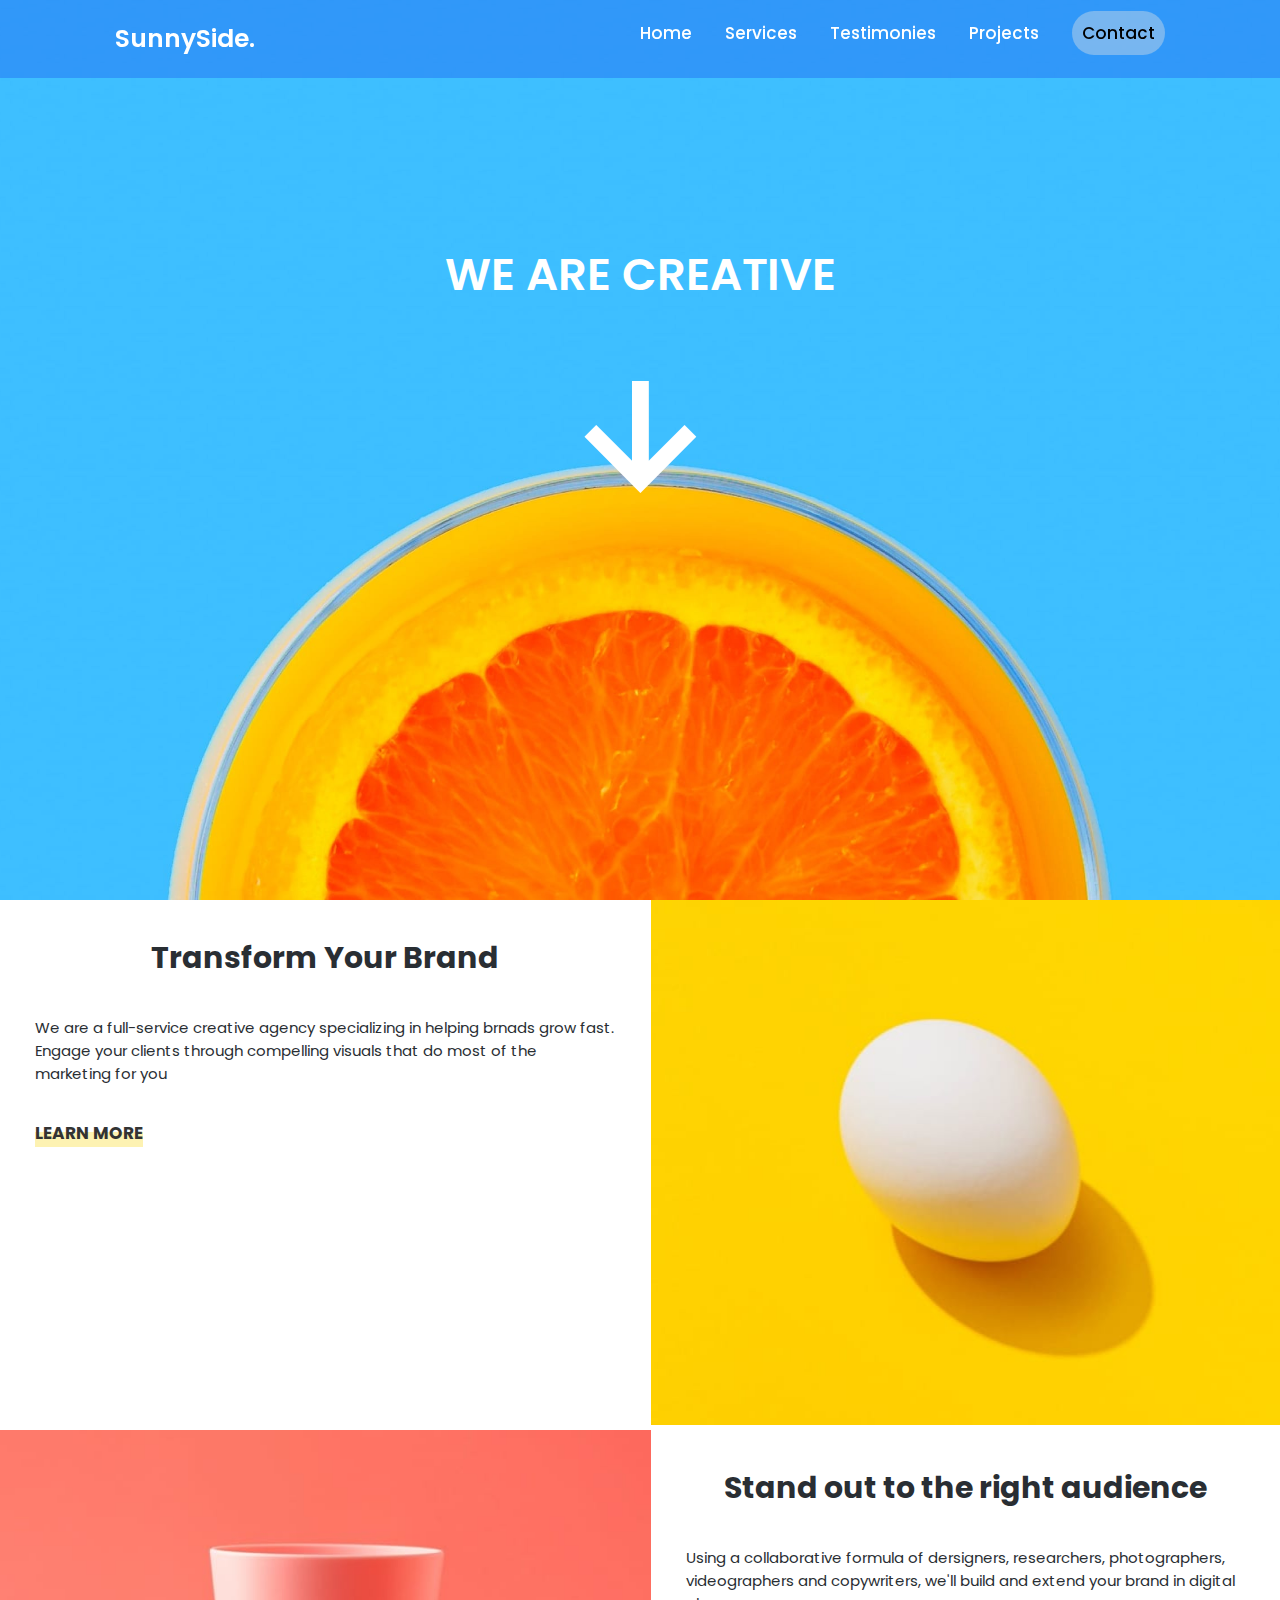
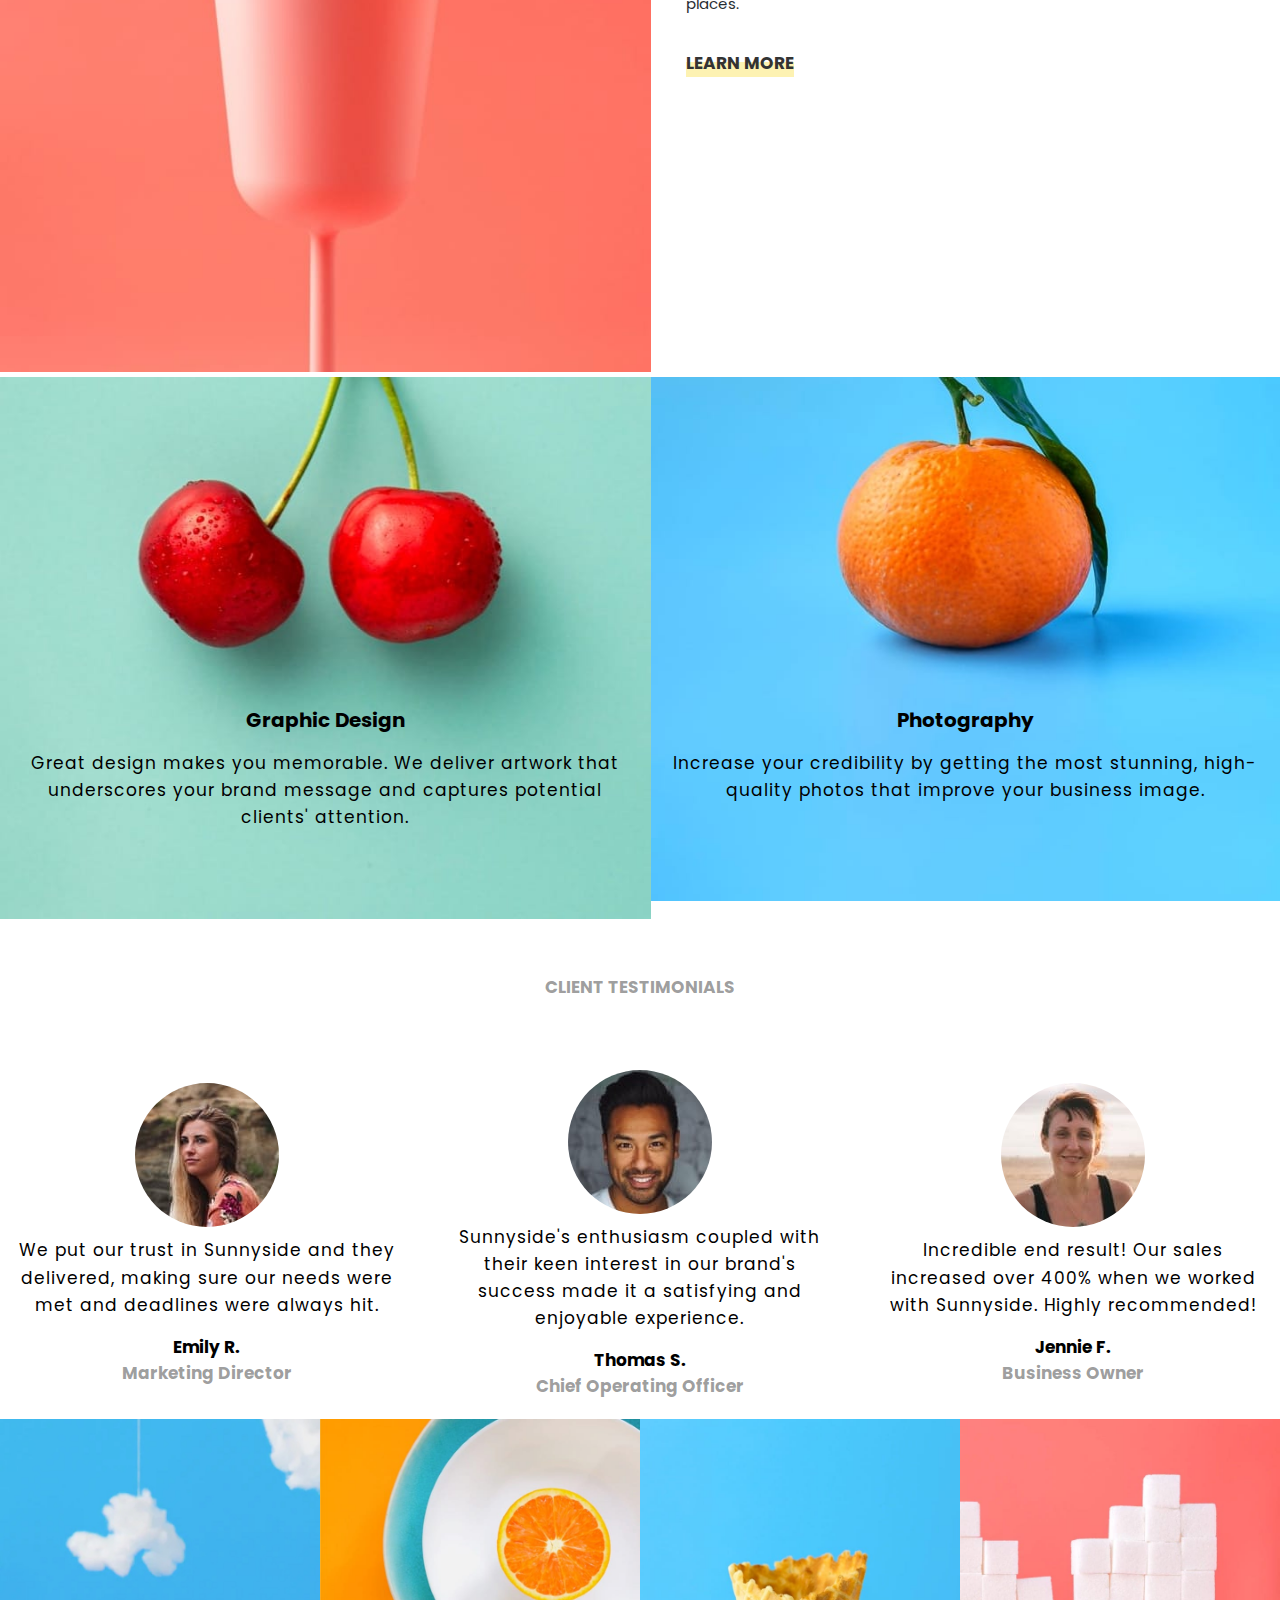
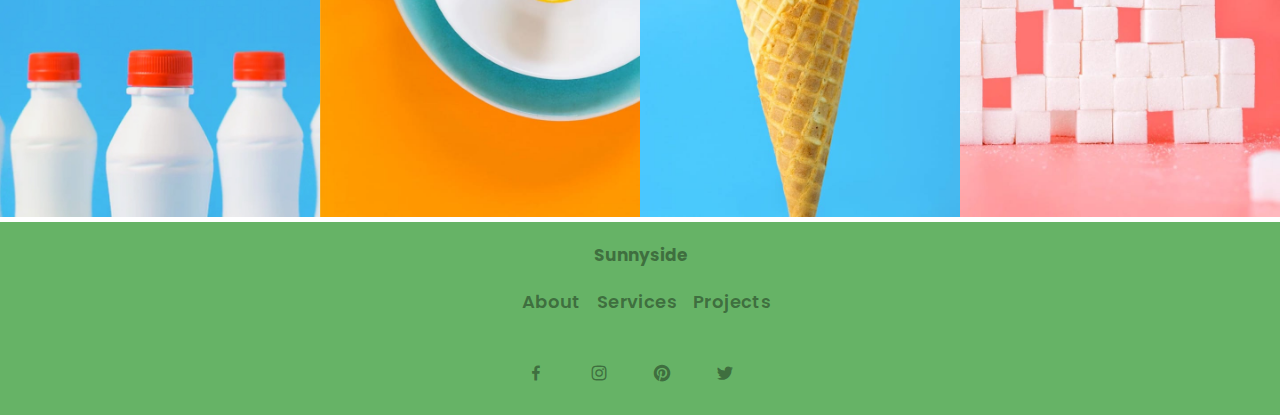
<file: index.html>
<!DOCTYPE html>
<html lang="en">
<head>
    <meta charset="UTF-8">
    <meta name="viewport" content="width=device-width, initial-scale=1.0">
    <meta http-equiv="X-UA-Compatible" content="ie=edge">
    <title>Sunny Side Agency</title>
    <link rel="stylesheet" href="style.css">
    <link rel="stylesheet" href="boxicons-2.1.4/css/boxicons.min.css">
</head>
<body>

    <!-- header design -->

    <header class="header">
        <a href="#" class="logo">SunnySide.</a>
        <div class="bx bx-menu" id="menu-icon"></div>

        <nav class="navbar">
            <a href="#home">Home</a>
            <a href="#services">Services</a>
            <a href="#testimonies">Testimonies</a>
            <a href="#projects">Projects</a>
            <a href="#contact" style="color:black;">Contact</a>
        </nav>
    </header>

    <!-- section home design -->

    <section class="home" id="home">
        <div class="hero-image">
            <div class="hero-text">
                <h1>WE ARE CREATIVE</h1>
                <i class="bx bx-down-arrow-alt"></i>
            </div>
        </div>
    </section>

    <!-- section services design -->
    <section class="container">
        <div class="text">
            <h2>Transform Your Brand</h2>
        <p>We are a full-service creative agency specializing in helping brnads grow fast. Engage your clients through compelling visuals that do most of the marketing for you</p>
        <a href="" class="hero-btn">LEARN MORE</a>
        </div>
        <div class="images">
            <img src="images/image-transform.jpg" alt=""> 
        </div>
        <div class="images">
            <img src="images/image-stand-out.jpg" alt=""> 
        </div>
        <div class="text">
            <h2>Stand out to the right audience</h2>
        <p>Using a collaborative formula of dersigners, researchers, photographers, videographers and copywriters, we'll build and extend your brand in digital places.</p>
        <a href="" class="hero-btn">LEARN MORE</a>
        </div>
        <div class="images-1">
            <img src="images/image-graphic-design.jpg" alt="">
            <div class="text-1">
                <h2>Graphic Design</h2>
                <p>Great design makes you memorable. We deliver artwork that underscores your brand message and captures potential clients' attention.</p>
            </div>
        </div>
        <div class="images-1">
            <img src="images/image-photography.jpg" alt="">
            <div class="text-1">
                <h2>Photography</h2>
                <p>Increase your credibility by getting the most  stunning, high-quality photos that improve your business image.</p>
            </div>
        </div>
    </section>

    <!-- section testimonies design -->

    <section id="services" class="services">
        <div class="main-text">
            <h2>CLIENT TESTIMONIALS</h2>
        </div>

        <div class="section-testimonies">
            <div class="testimonies-box">
                <img src="images/image-emily.jpg" alt="">
                <p>We put our trust in Sunnyside and they delivered, making sure our needs were met and deadlines were always hit.</p>
                <h3>Emily R.</h3>
                <h6>Marketing Director</h6>
            </div>

            <div class="testimonies-box">
                <img src="images/image-thomas.jpg" alt="">
                <p>Sunnyside's enthusiasm coupled with their keen interest in our brand's success made it a satisfying and enjoyable experience.</p>
                <h3>Thomas S.</h3>
                <h6>Chief Operating Officer</h6>
            </div>

            <div class="testimonies-box">
                <img src="images/image-jennie.jpg" alt="">
                <p>Incredible end result! Our sales increased over 400% when we worked with Sunnyside. Highly recommended!</p>
                <h3>Jennie F.</h3>
                <h6>Business Owner</h6>
            </div>
        </div>
    </section>

    <!-- section prjects design -->
    
    <section class="gallery">
        <div class="image-gallery">
            <img src="images/image-gallery-milkbottles.jpg" alt="">         
        </div>
        <div class="image-gallery">
            <img src="images/image-gallery-orange.jpg" alt="">         
        </div>
        <div class="image-gallery">
            <img src="images/image-gallery-cone.jpg" alt="">         
        </div>
        <div class="image-gallery">
            <img src="images/image-gallery-sugarcubes.jpg" alt="">         
        </div>
    </section>

    <!-- footer design -->
    <section id="footer" class="footer">
        <div class="main-texts">
            <h2>Sunnyside</h2>
        </div>

        <div class="containers">
            <div class="fillter-buttons">
                <button class="btn">About</button>
                <button class="btn">Services</button>
                <button class="btn">Projects</button>
            </div>
            <div class="social-icons">
                <a href="#"><i class="bx bxl-facebook"></i></a>
                <a href=""><i class="bx bxl-instagram"></i></a>
                <a href=""><i class="bx bxl-pinterest"></i></a>
                <a href=""><i class="bx bxl-twitter"></i></a>
            </div>
            
        </div>
    </section>

    
    
    <script src="script.js"></script>
</body>
</html>
</file>
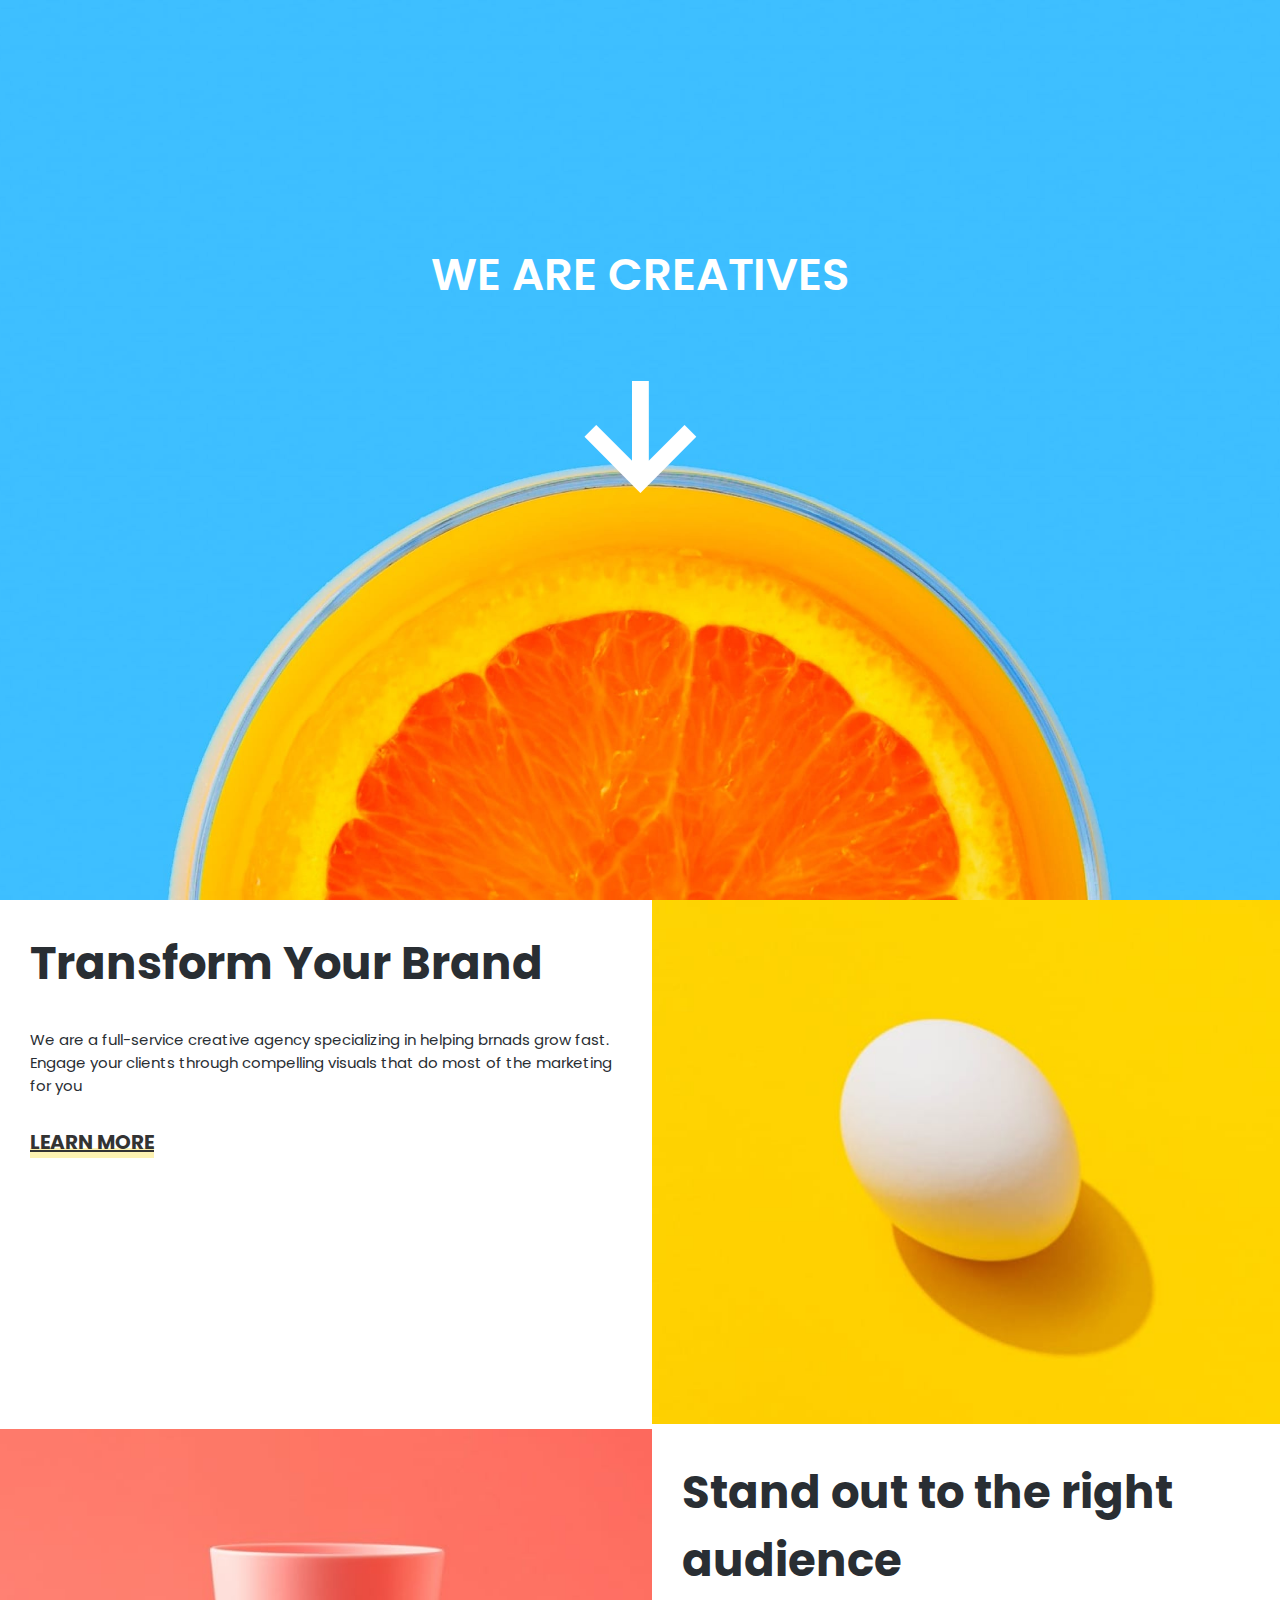
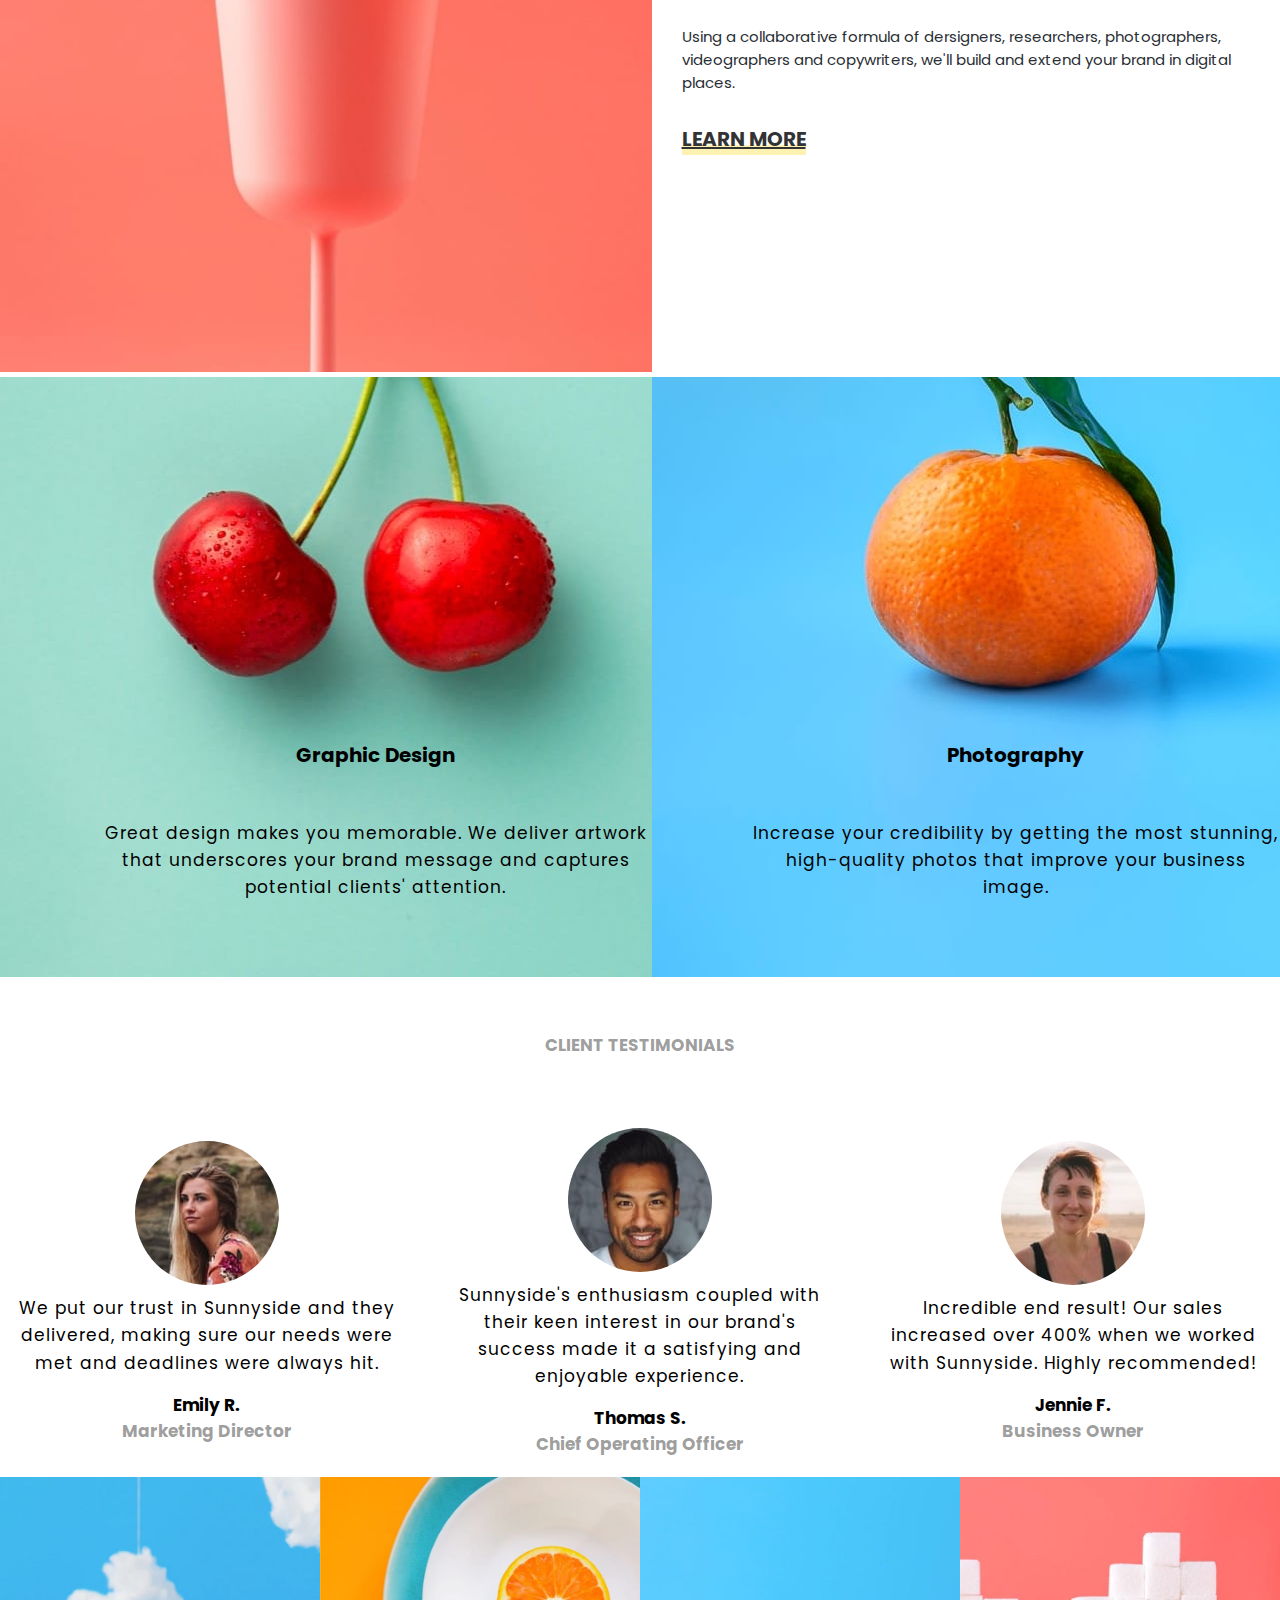
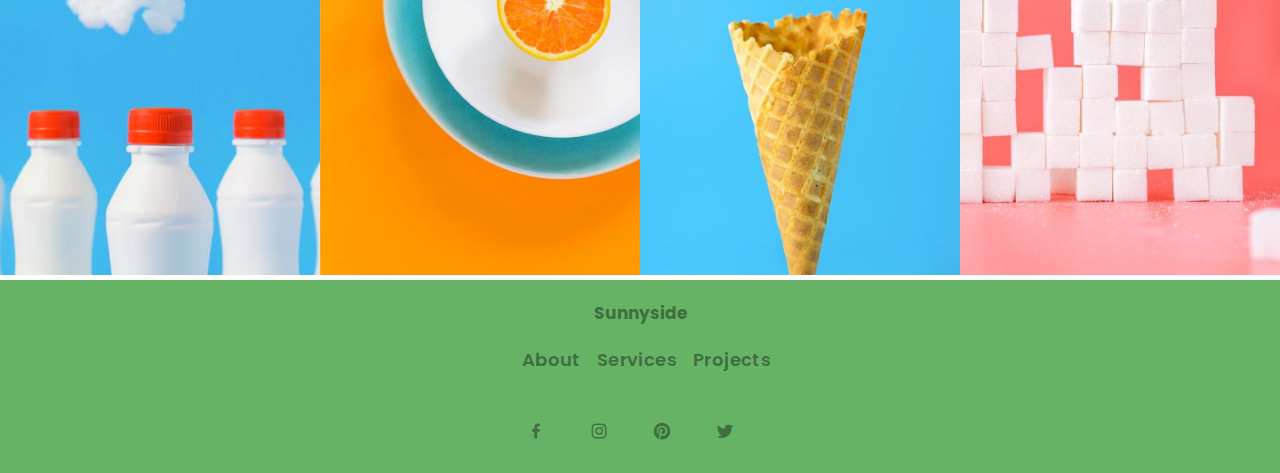
<file: new.html>
<!DOCTYPE html>
<html lang="en">
<head>
    <meta charset="UTF-8">
    <meta name="viewport" content="width=device-width, initial-scale=1.0">
    <meta http-equiv="X-UA-Compatible" content="ie=edge">
    <title>Sunny Side Agency</title>
    <link rel="stylesheet" href="new.css">
    <link rel="stylesheet" href="boxicons-2.1.4/css/boxicons.min.css">
</head>
<body>
    <!-- <nav class="nav" id="nav">
            <a href="#" class="logo">SunnySide.</a>
        <a href="about.html">About</a>
        <a href="menu.html">Services</a>
        <a href="price.html">Projects</a>
        <a href="contact.html" style="color:black;">Contact</a>
        <a href="javascript:void(0);" class="icon" onclick="myFunction()">&#9776;</a>
    </nav> -->

    <div class="hero-image">
        <div class="hero-text">
            <h1>WE ARE CREATIVES</h1>
            <i class="bx bx-down-arrow-alt"></i>
        </div>
    </div>

    <!-- designers -->
    <section class="container">
            <div class="text">
                <h2>Transform Your Brand</h2>
            <p>We are a full-service creative agency specializing in helping brnads grow fast. Engage your clients through compelling visuals that do most of the marketing for you</p>
            <a href="" class="hero-btn">LEARN MORE</a>
            </div>
            <div class="images">
                <img src="images/image-transform.jpg" alt=""> 
            </div>
            <div class="images">
                <img src="images/image-stand-out.jpg" alt=""> 
            </div>
            <div class="text">
                <h2>Stand out to the right audience</h2>
            <p>Using a collaborative formula of dersigners, researchers, photographers, videographers and copywriters, we'll build and extend your brand in digital places.</p>
            <a href="" class="hero-btn">LEARN MORE</a>
            </div>
            <div class="images-1">
                <img src="images/image-graphic-design.jpg" alt="">
                <div class="text-1">
                    <h2>Graphic Design</h2>
                    <p>Great design makes you memorable. We deliver artwork that underscores your brand message and captures potential clients' attention.</p>
                </div>
            </div>
            <div class="images-1">
                <img src="images/image-photography.jpg" alt="">
                <div class="text-1">
                    <h2>Photography</h2>
                    <p>Increase your credibility by getting the most  stunning, high-quality photos that improve your business image.</p>
                </div>
            </div>
        </section>

        <!-- testimonies -->

    <section id="services" class="services">
            <div class="main-text">
                <h2>CLIENT TESTIMONIALS</h2>
            </div>
    
            <div class="section-testimonies">
                <div class="testimonies-box">
                    <img src="images/image-emily.jpg" alt="">
                    <p>We put our trust in Sunnyside and they delivered, making sure our needs were met and deadlines were always hit.</p>
                    <h3>Emily R.</h3>
                    <h6>Marketing Director</h6>
                </div>
    
                <div class="testimonies-box">
                    <img src="images/image-thomas.jpg" alt="">
                    <p>Sunnyside's enthusiasm coupled with their keen interest in our brand's success made it a satisfying and enjoyable experience.</p>
                    <h3>Thomas S.</h3>
                    <h6>Chief Operating Officer</h6>
                </div>
    
                <div class="testimonies-box">
                    <img src="images/image-jennie.jpg" alt="">
                    <p>Incredible end result! Our sales increased over 400% when we worked with Sunnyside. Highly recommended!</p>
                    <h3>Jennie F.</h3>
                    <h6>Business Owner</h6>
                </div>
            </div>
        </section>    
    
        <!-- gallery design -->
    
        <section class="gallery">
            <div class="image-gallery">
                <img src="images/image-gallery-milkbottles.jpg" alt="">         
            </div>
            <div class="image-gallery">
                <img src="images/image-gallery-orange.jpg" alt="">         
            </div>
            <div class="image-gallery">
                <img src="images/image-gallery-cone.jpg" alt="">         
            </div>
            <div class="image-gallery">
                <img src="images/image-gallery-sugarcubes.jpg" alt="">         
            </div>
        </section>

        <!-- footer design -->
    <section id="footer" class="footer">
            <div class="main-texts">
                <h2>Sunnyside</h2>
            </div>
    
            <div class="containers">
                <div class="fillter-buttons">
                    <button class="btn">About</button>
                    <button class="btn">Services</button>
                    <button class="btn">Projects</button>
                </div>
                <div class="social-icons">
                    <a href="#"><i class="bx bxl-facebook"></i></a>
                    <a href=""><i class="bx bxl-instagram"></i></a>
                    <a href=""><i class="bx bxl-pinterest"></i></a>
                    <a href=""><i class="bx bxl-twitter"></i></a>
                </div>
                
            </div>
        </section>

    <script src="script.js"></script>
</body>
</html>
</file>
<file: style.css>
@import url('https://fonts.googleapis.com/css2?family=Poppins:ital,wght@0,100;0,200;0,300;0,400;0,500;0,600;0,700;0,800;0,900;1,100;1,200;1,300;1,400;1,500;1,600;1,700;1,800;1,900&display=swap');


* {
    margin: 0;
    padding: 0;
    box-sizing: border-box;
    font-family: 'Poppins', sans-serif;
    border: none;
    text-decoration: none;
    outline: none;
    scroll-behavior: smooth;
}

html {
    font-size: 62.5%;
    overflow-x: hidden;
}

.header {
    position: fixed;
    top: 0;
    left: 0;
    width: 100%;
    padding: 2rem 9%;
    background: rgba(0, 0, 225, 0.2);
    display: flex;
    justify-content: space-between;
    align-content: center;
    z-index: 100;
    transition: .3s
}

.header .sticky {
    background: yellowgreen;
}

.logo {
    font-size: 2.5rem;
    color: white;
    font-weight: 600;
}

.navbar a {
    font-size: 1.7rem;
    color: white;
    font-weight: 500;
    margin-left: 3rem;
}

.navbar a:hover {
    color: grey;
}

nav a:nth-of-type(5) {
    background-color: rgba(225, 225, 225, 0.4);
    border-radius: 50px;
    padding: 10px;
}

#menu-icon {
    font-size: 3.6rem;
    color: white;
    cursor: pointer;
    display: none;
}

/* section {
    min-height: 100vh;
} */

.hero-image {
    min-height: 100vh;
    background-image: url(images/image-header.jpg);
    height: 90%;
    width: 100%;
    background-position: center;
    background-repeat: no-repeat;
    background-size: cover;
    /* position: relative; */
    padding: 10rem 9% 2rem;
}

.hero-text {
    text-align: center;
    position: absolute;
    top: 50%;
    left: 50%;
    transform: translate(-50%, -50%);
    width: 100%;
}

.hero-text h1 {
    font-size: 4.5rem;
    font-weight: 600;
    padding: 25px;
    color: #ffffff;
}

.hero-text i {
    color: #ffffff;
    font-size: 20rem;
    font-weight: 200;
    padding-bottom: 15rem;
    color: #ffffff;
}

.container {
    display: grid;
    grid-template-columns: auto auto;    
}

.container .text {
    color: #292e33;
    /* padding-left: 5rem;
    padding-top: 5rem; */
    /* align-content: center; */
}

.container .text h2 {
    margin: 3.5rem;
    font-size: 3rem;
    text-align: center;
    
}

.container .text p {
    font-size: 1.5rem;
    margin: 3.5rem;
}

.hero-btn{
    text-transform: uppercase;
    font-weight: bold;
    color: #333333;
    text-decoration: none;
    position: relative;
    font-size: 1.7rem;
    margin: 3.5rem;
    padding-top: 5px;
    text-align: center;
}

.hero-btn::after {
    content: '';
    position: absolute;
    left: 0;
    bottom: -2px;
    width: 100%;
    height: 10px;
    background-color: rgba(250, 212, 0, 0.3);
    z-index: -1;
    transition: height 0.3s ease;
    padding-top: 5px;
    text-align: center;
}

.text.hero-btn {
    align-content: center;
}

.images  img {
    width: 100%;
    height: auto;
}

.images-1 {
    position: relative;
    text-align: center;
    color: #000000;
}

.images-1 img {
    width: 100%;
    height: auto;
    overflow-x: hidden;
}

.text-1 {
    position: absolute;
    top: 60%;
    justify-content: center;
}

.text-1 h2 {
    font-size: 2rem;
}

.text-1 p {
    margin: 1.5rem;
    letter-spacing: 1px;
    line-height: 1.6;
    text-align: center;
    font-size: 1.7rem;
}

/* testomoines css */

.section-testimonies {
    display: flex;
    justify-content: center;
    align-items: center;
    grid-gap: 2rem;
}

.main-text {
    padding: 50px;
}

.main-text h2 {
    text-align: center;
    color: rgba(0, 0, 0, 0.4);
    font-size: 1.7rem;
}

.section-testimonies .testimonies-box {
    flex: 1 1 18rem;
    padding: 2rem 1rem 2rem;
    text-align: center;
}

.testimonies-box img {
    border-radius: 50%;
}

.testimonies-box p {
    color: #000000;
    letter-spacing: 1px;
    line-height: 1.6;
    margin: .5rem 0 1.5rem 0;
    font-size: 1.7rem;
}

.testimonies-box h6 {
    color: rgba(0, 0, 0, 0.4);
    font-size: 1.7rem;
}


.testimonies-box h3 {
    color: #000000;
    font-size: 1.7rem;
}

/* .gallery css */

.gallery {
    display: grid;
    grid-template-columns: repeat(auto-fill, minmax(270px,1fr));
}

.image-gallery img {
    width: 100%;
    height: auto;
}

/* footer css */
#footer {
    background: rgba(0, 128, 0, 0.6);
}

.main-texts h2 {
    color: rgba(0, 0, 0, 0.4);
    text-align: center;
    padding-top: 20px;
    font-size: 1.7rem;
}

.fillter-buttons {
    text-align: center;
    margin: 2rem;
}

.fillter-buttons .btn {
    background: none;
    outline: none;
    border: none;
    cursor: pointer;
    font-size: 1.8rem;
    font-weight: 600;
    letter-spacing: .4px;
    margin-left: 1.3rem;
    color: rgba(0, 0, 0, 0.4);
}

.fillter-buttons .btn:hover {
    color: #ffffff;
}

.social-icons {
    text-align: center;
    padding: 25px;
    justify-content: space-between;
    letter-spacing: 20px;
}

.social-icons a {
    color: rgba(0, 0, 0, 0.4);
    width: 50px;
    height: 100;
    font-size: 20px;
}

.social-icons a:hover {
    color: #ffffff;
}

/* BREAKPOINTS */

@media (max-width: 1200px) {
    html {
        font-size: 55%;
    }
}

@media (max-width: 991px) {
    .header {
        padding: 2rem 4%;
    }

    /* section {
        padding: 10rem 4% 2rem;
    } */

    /* .hero-image {
        padding: 0 4%;
    } */

    /* #footer {
        padding: 2rem 4%;
    } */
}

@media (max-width: 720px) {
    .header {
        background: rgba(0, 0, 225, 0.2);
    }

    #menu-icon {
        display: block;
    }

    .navbar {
        position: absolute;
        top: 100%;
        left: -100%;
        width: 100%;
        padding: 1rem 4%;
        background: #ffffff;
        transition: .25s ease;
        transition-delay: .25s;
    }

    .navbar.active {
        transition-delay: 0s;
        left: 0;
    }

    .navbar a {
        display: block;
        font-size: 2rem;
        margin: 3rem 0;
        color: black;
        transform: translateX(-20rem);
        transition: .25s ease;
        transition-delay: 0s;
    }

    .navbar.active a {
        transform: translateX(0);
        transition-delay: .25s;
    }

    nav a:nth-of-type(5) {
        background: yellow;
        border-radius: 50px;
        /* padding: 20px; */
        width: 25%;
        text-align: center;
    }
}

@media (max-width: 720px) {
    html {
        font-size: 50%;
    }

    .container {
        grid-template-columns: repeat(1, 1fr)
    }

    .container.text h2 {
        text-align: center;
        font-size: 4rem;
    }

    .container .text p {
        text-align: center;
        font-size: 2rem;
    }

    .hero-btn {
        align-content: center;
    }

    .hero-btn::after {
        align-content: center;
    }

    .images-1 {
        width: 400;
        justify-content: center;
    }

    .section-testimonies {
        flex-direction: column;
    }

    .gallery {
        grid-template-columns: repeat(2, 1fr);
    }
}
</file>
<file: new.css>
@import url('https://fonts.googleapis.com/css2?family=Poppins:ital,wght@0,100;0,200;0,300;0,400;0,500;0,600;0,700;0,800;0,900;1,100;1,200;1,300;1,400;1,500;1,600;1,700;1,800;1,900&display=swap');
* {
    margin: 0;
    padding: 0;
    box-sizing: border-box;
    font-family: 'Poppins', sans-serif;
}

html {
    font-size: 62.5%
}

/* .logo {
    font-size: 25px;
    font-weight: 600;
    letter-spacing: 1px;
}

nav {
    background-color: red;
    overflow: hidden;
    position: fixed;
    top: 0;
    left: 0;
    width: 100%;
    z-index: 2;
    justify-content: space-between;
}

nav a {
    float: left;
    display: block;
    padding: 14px 20px;
    text-align: center;
    color: white;
    text-decoration: none;
    font-size: 17px;
}

nav a:nth-of-type(5) {
    background-color: #ffffff;
    border-radius: 50px;
}

nav .icon {
    display: none;
}

.mt {
    margin: 5rem 0 1rem 1rem;
} */

.hero-image {
    min-height: 100vh;
    background-image: url(images/image-header.jpg);
    height: 90%;
    width: 100%;
    background-position: center;
    background-repeat: no-repeat;
    background-size: cover;
    position: relative;
    padding: 10rem 9% 2rem;
}

.hero-text {
    text-align: center;
    position: absolute;
    top: 50%;
    left: 50%;
    transform: translate(-50%, -50%);
    width: 100%;
}

.hero-text h1 {
    font-size: 4.5rem;
    font-weight: 600;
    padding: 25px;
    color: #ffffff;
}

.hero-text i {
    color: #ffffff;
    font-size: 20rem;
    font-weight: 200;
    padding-bottom: 15rem;
    color: #ffffff;
}

.container {
    display: grid;
    grid-template-columns: auto auto;    
}

.container .text {
    color: #292e33;
}

.container .text h2 {
    font-size: 4.5rem;
    margin: 3rem;
}

.container .text p {
    font-size: 1.5rem;
    margin: 3rem;
}

.hero-btn {
    text-transform: uppercase;
    font-size: 2rem;
    color: #333333;
    margin-left: 3rem;
    position: relative;
    font-weight: bold;
}

.hero-btn::after {
    content: '';
    position: absolute;
    left: 0;
    bottom: -2px;
    width: 100%;
    height: 10px;
    background-color: rgba(250, 212, 0, 0.3);
    z-index: -1;
    transition: height 0.3s ease;
}

.images  img {
    width: 100%;
    height: auto;
}

.images-1 {
    position: relative;
    /* text-align: center; */
    overflow-x: hidden;
    width: 100%;
}

.text-1 {
    position: absolute;
    top: 60%;
    justify-content: center;
}

.text-1 h2 {
    font-size: 2rem;
    text-align: center;
    margin-left: 10rem;
    padding-bottom: 5rem;
}

.text-1 p {
    margin-left: 10rem;
    letter-spacing: 1px;
    line-height: 1.6;
    text-align: center;
    font-size: 1.7rem;
}

/* testomoines css */

.section-testimonies {
    display: flex;
    justify-content: center;
    align-items: center;
    grid-gap: 2rem;
}

.main-text {
    padding: 50px;
}

.main-text h2 {
    text-align: center;
    color: rgba(0, 0, 0, 0.4);
    font-size: 1.7rem;
}

.section-testimonies .testimonies-box {
    flex: 1 1 18rem;
    padding: 2rem 1rem 2rem;
    text-align: center;
}

.testimonies-box img {
    border-radius: 50%;
}

.testimonies-box p {
    color: #000000;
    letter-spacing: 1px;
    line-height: 1.6;
    margin: .5rem 0 1.5rem 0;
    font-size: 1.7rem;
}

.testimonies-box h6 {
    color: rgba(0, 0, 0, 0.4);
    font-size: 1.7rem;
}


.testimonies-box h3 {
    color: #000000;
    font-size: 1.7rem;
}

/* .gallery css */

.gallery {
    display: grid;
    grid-template-columns: repeat(auto-fill, minmax(270px,1fr));
}

.image-gallery img {
    width: 100%;
    height: auto;
}

#footer {
    background: rgba(0, 128, 0, 0.6);
}

.main-texts h2 {
    color: rgba(0, 0, 0, 0.4);
    text-align: center;
    padding-top: 20px;
    font-size: 1.7rem;
}

.fillter-buttons {
    text-align: center;
    margin: 2rem;
}

.fillter-buttons .btn {
    background: none;
    outline: none;
    border: none;
    cursor: pointer;
    font-size: 1.8rem;
    font-weight: 600;
    letter-spacing: .4px;
    margin-left: 1.3rem;
    color: rgba(0, 0, 0, 0.4);
}

.fillter-buttons .btn:hover {
    color: #ffffff;
}

.social-icons {
    text-align: center;
    padding: 25px;
    justify-content: space-between;
    letter-spacing: 20px;
}

.social-icons a {
    color: rgba(0, 0, 0, 0.4);
    width: 50px;
    height: 100;
    font-size: 20px;
}

.social-icons a:hover {
    color: #ffffff;
}

/* @media screen and (max-width: 300px) {
    body {
        width: 100%;
    }
} */

/* @media screen and (max-width: 720px) {
    .eachdish {
        width: 100%;
    }
} */

@media sccreen and (max-width:720px) {
    .hero-text h1 {
        font-size: 4rem;
        font-weight: 200;
    }
}

@media sccreen and (max-width:720px) {
    .hero-text i {
        font-size: 15px;
        padding: 25rem;
    }
}

@media screen and (max-width: 720px) {
    .nav a:not(:first-child) {display: none;}
    .nav a.icon {
        float: right;
        display: block;
    }
}

@media screen and (max-width: 720px) {
    .nav .responsive {position: relative;}
    .nav.responsive .icon {
        position: absolute;
        right: 0;
        top: 0;
    }
    .nav.responsive a {
        float: none;
        display: block;
        text-align: left;
    }

    nav a:nth-of-type(5) {
        background: yellow;
        width: 40%;
        padding-left: 20px;
    }

    .container {
        grid-template-columns: repeat(1, 1fr)
    }

    .container .text p {
        text-align: center
    }

    .hero-btn::after  {
        text-align: center;
        padding: 1px;
    }

    .images-1 {
        width: 400;
        justify-content: center;
    }

    .section-testimonies {
        flex-direction: column;
    }

    .gallery {
        grid-template-columns: repeat(2, 1fr);
    }
}
</file>
